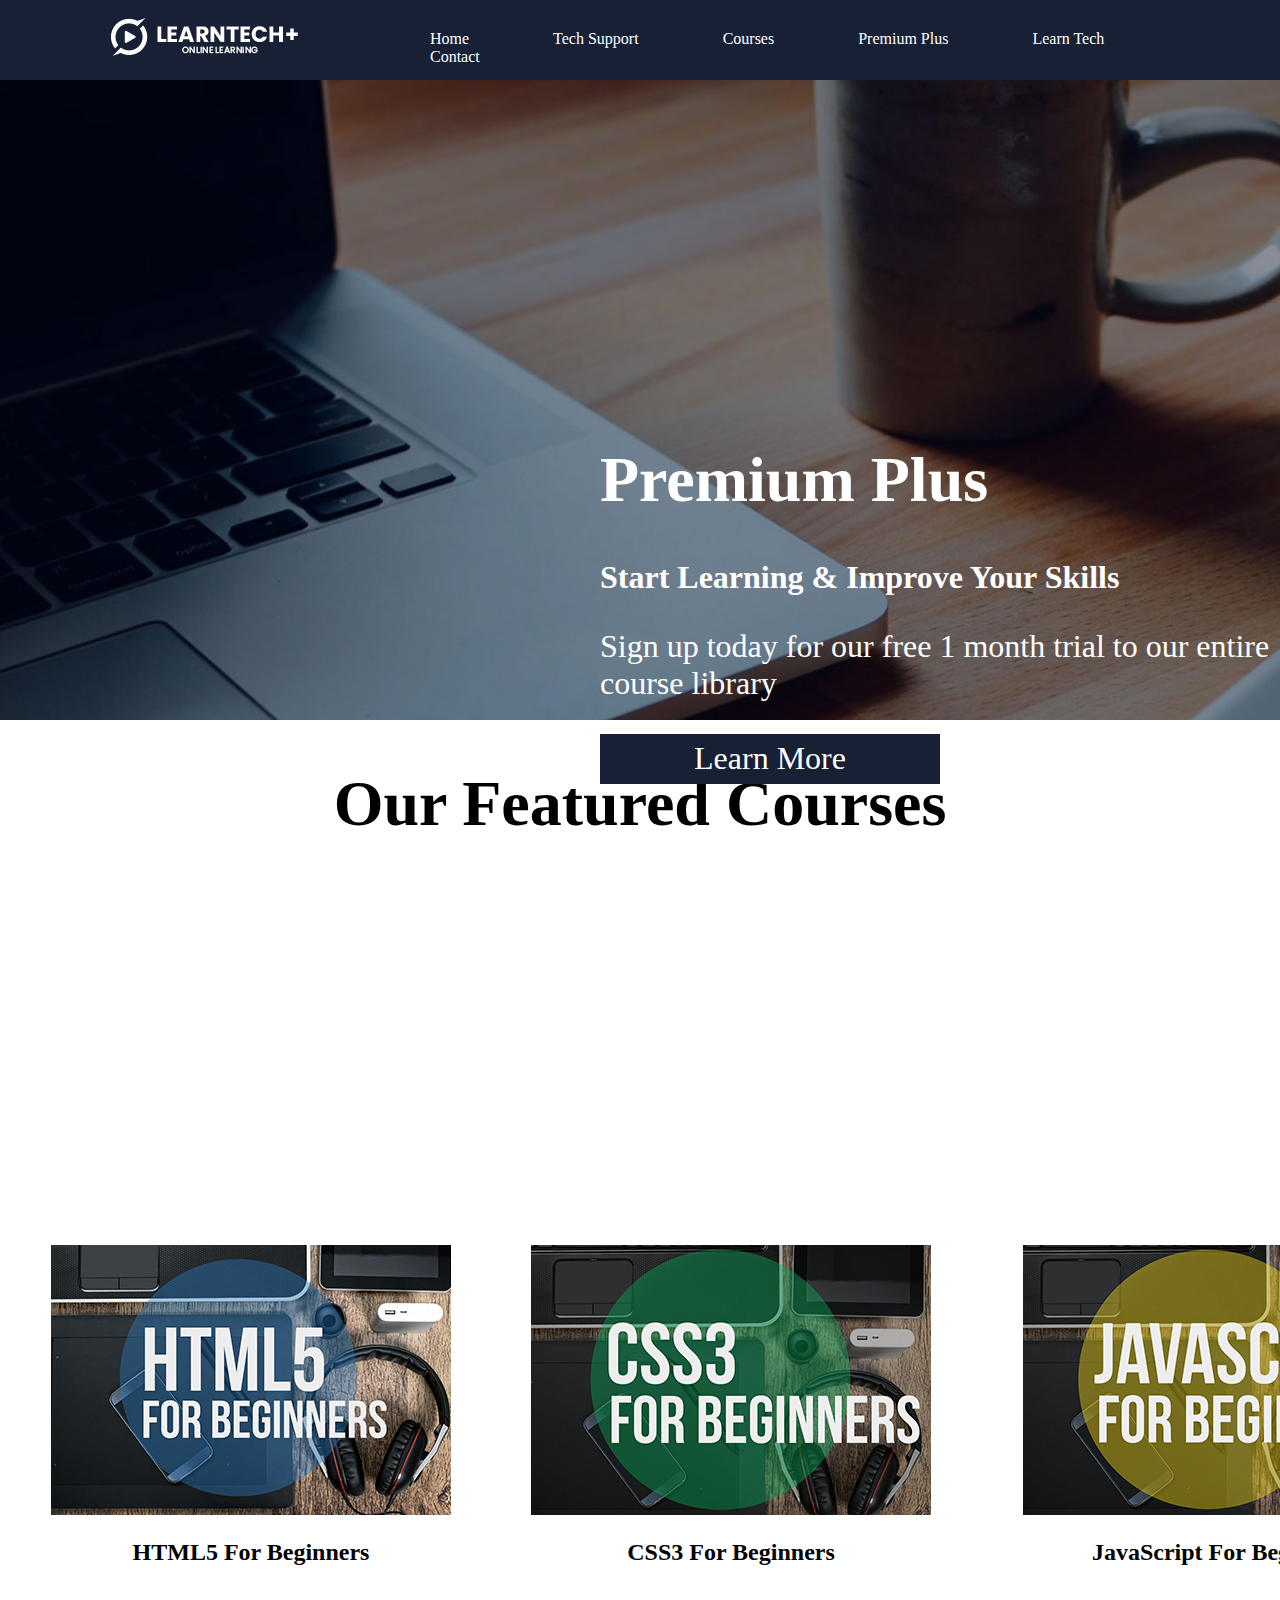
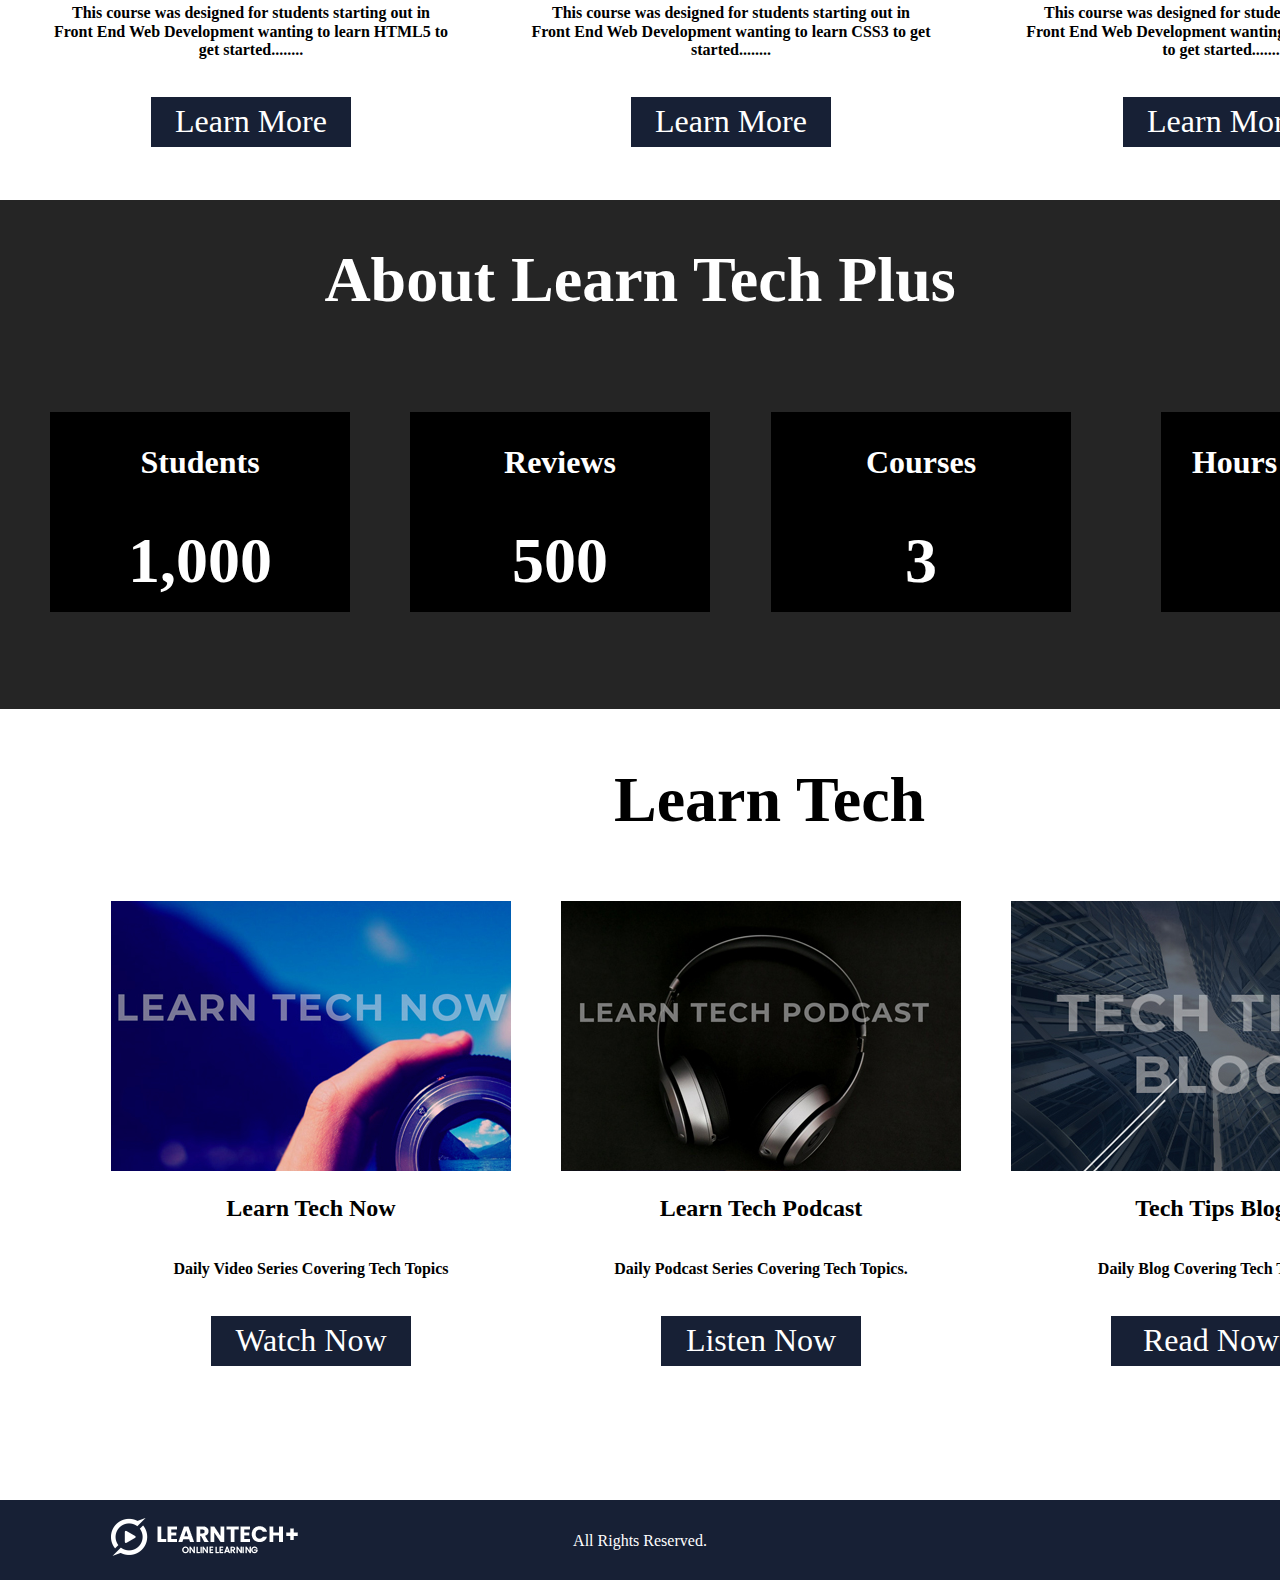
<file: 02. Finished Files/index.html>
<!DOCTYPE html>
<html>
<head>

	<title>LearnTech Plus | Home</title>

	<!-- Start Normalize CSS -->
	<link rel="stylesheet" type="text/css" href="css/normalize.css">

	<!-- Start Custom CSS -->
	<link rel="stylesheet" type="text/css" href="css/home.css">

	<!-- Start Global CSS -->
	<link rel="stylesheet" type="text/css" href="css/global.css">
     
</head>
<body>




	<header>
		
		<img id="logo" src="img/logo.png">

		<nav>
			<a href="index.html">Home</a>
			<a href="techsupport.html">Tech Support</a>
			<a href="courses.html">Courses</a>
			<a href="premiumplus.html">Premium Plus</a>
			<a href="learntech.html">Learn Tech</a> 
			<a href="contact.html">Contact</a>
		</nav>

	</header>

	<section id="slideshow">

		<section id="content">
			
			<h1>Premium Plus</h1>

			<h3>Start Learning & Improve Your Skills</h3>

			<p>Sign up today for our free 1 month trial to our entire course library</p>

			<button>Learn More</button>

		</section>

		
		<img id="slide" src="img/background.jpg">

	</section>

	<section id="courses">
		
		<center><h1>Our Featured Courses</h1></center>

		<div class="course">
			
			<img src="img/course-01.jpg">

			<center><h2>HTML5 For Beginners</h2></center>

			<center><h6>This course was designed for students starting out in Front End Web Development wanting to learn HTML5 to get started........</h6></center>

			<center><button>Learn More</button></center>

		</div>

		<div class="course2">
			
			<img src="img/course-02.jpg">

			<center><h2>CSS3 For Beginners</h2></center>

			<center><h6>This course was designed for students starting out in Front End Web Development wanting to learn CSS3 to get started........</h6></center>

			<center><button>Learn More</button></center>

		</div>

		<div class="course3">
			
			<img src="img/course-03.jpg">

			<center><h2>JavaScript For Beginners</h2></center>

			<center><h6>This course was designed for students starting out in Front End Web Development wanting to learn JavaScript to get started........</h6></center>

			<center><button>Learn More</button></center>

		</div>

	</section>

	<section id="about">
		
		<div class="about">
			
			<h1>About Learn Tech Plus</h1>

		</div>

		<div class="students">
			
			<h3>Students</h3>

			<h1>1,000</h1>

		</div>

		<div class="reviews">
			
			<h3>Reviews</h3>

			<h1>500</h1>

		</div>

		<div class="courses">
			
			<h3>Courses</h3>

			<h1>3</h1>

		</div>

		<div class="content">
			
			<h3>Hours of Content</h3>

			<h1>20</h1>

		</div>


	</section>

	<section id="learntech">
		
		<center><h1 class="h1lt">Learn Tech</h1></center>

		<div class="learntechnow">
			
			<img src="img/learntechnow.jpg">

			<center><h2>Learn Tech Now</h2></center>

			<center><h6>Daily Video Series Covering Tech Topics</h6></center>

			<center><button>Watch Now</button></center>

		</div>

		<div class="learntechpodcast">
			
			<img src="img/learntechpodcast.jpg">

			<center><h2>Learn Tech Podcast</h2></center>

			<center><h6>Daily Podcast Series Covering Tech Topics.</h6></center>

			<center><button>Listen Now</button></center>

		</div>

		<div class="learntechblog">
			
			<img src="img/techtipsblog.jpg">

			<center><h2>Tech Tips Blog</h2></center>

			<center><h6>Daily Blog Covering Tech Topics.</h6></center>

			<center><button>Read Now</button></center>

		</div>

	</section>

	<footer>
		
		<img id="logo" src="img/logo.png">

		<p id="footer"> All Rights Reserved. </p>

	</footer>

	 

</body>
</html>
</file>
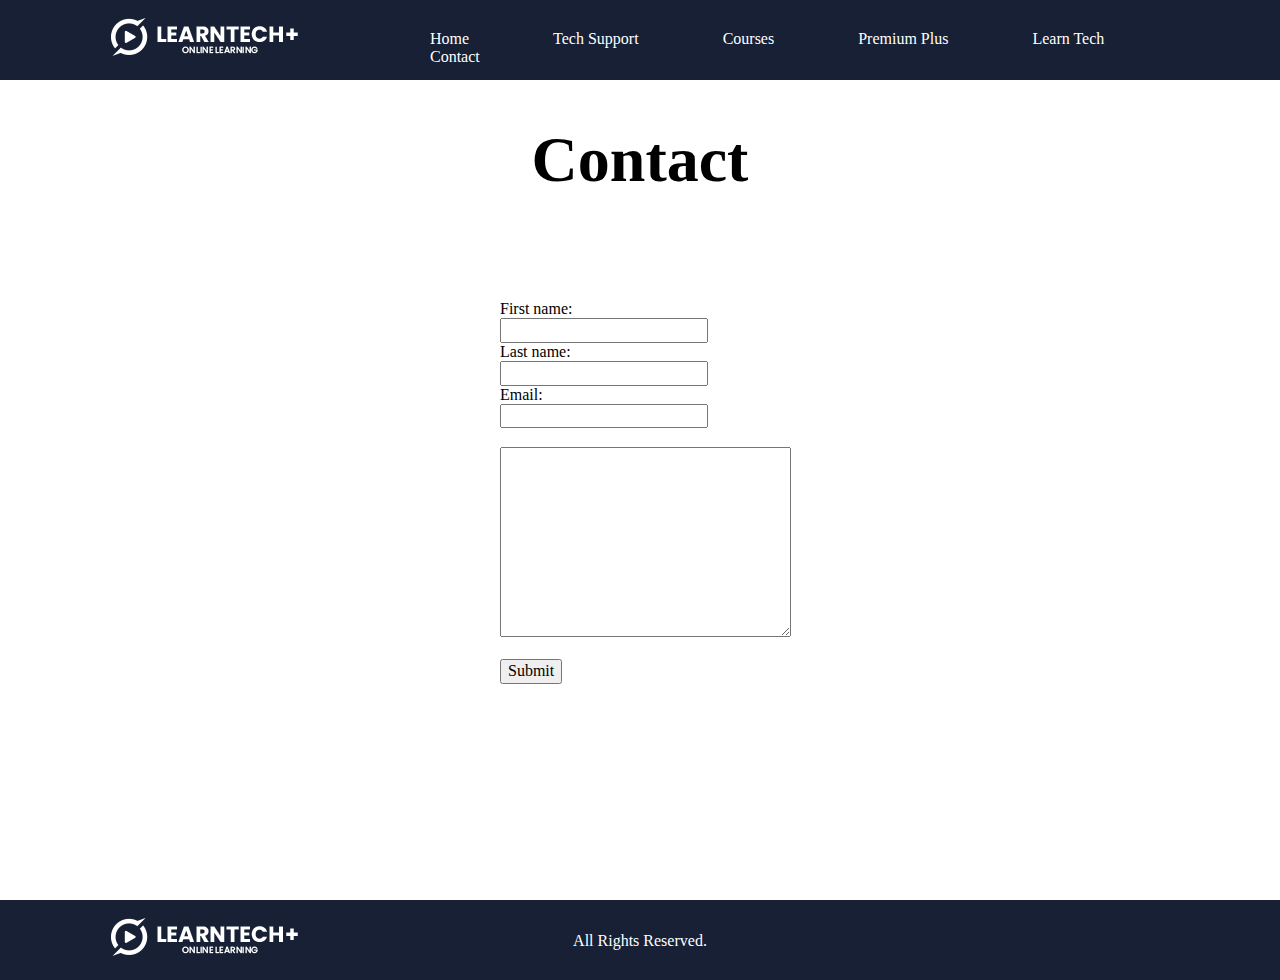
<file: 02. Finished Files/contact.html>
<!DOCTYPE html>
<html>
<head>

	<title>LearnTech Plus | Contact</title>

	<!-- Start Normalize CSS -->
	<link rel="stylesheet" type="text/css" href="css/normalize.css">

	<!-- Start Custom CSS -->
	<link rel="stylesheet" type="text/css" href="css/contact.css">

	<!-- Start Global CSS -->
	<link rel="stylesheet" type="text/css" href="css/global.css">



</head>
<body>

	<header>
		
		<img id="logo" src="img/logo.png">

		<nav>
			<a href="index.html">Home</a>
			<a href="techsupport.html">Tech Support</a>
			<a href="courses.html">Courses</a>
			<a href="premiumplus.html">Premium Plus</a>
			<a href="learntech.html">Learn Tech</a> 
			<a href="contact.html">Contact</a>
		</nav>

	</header>

	 <center><h1 class="h1lt">Contact</h1></center>

	 <form>
  First name:<br>
  <input type="text" name="firstname"id="username" required value="">
  <br>
  Last name:<br>
  <input type="text" name="lastname"  value="">
  <br>
  Email:<br>
  <input type="text" name="email" id="useremail" value="" required>
  <br>
  <br>
   <textarea name="message" rows="10" cols="30"> 
</textarea> 
  <br><br>
  <input type="submit" value="Submit">
</form> 
  <script>

	  var uname=document.getElementById('username').value;
	  var email=document.getElementById('useremail').value;
  </script>

	<footer>
		
		<img id="logo" src="img/logo.png">

		<p id="footer"> All Rights Reserved. </p>

	</footer>

	 

</body>
</html>
</file>
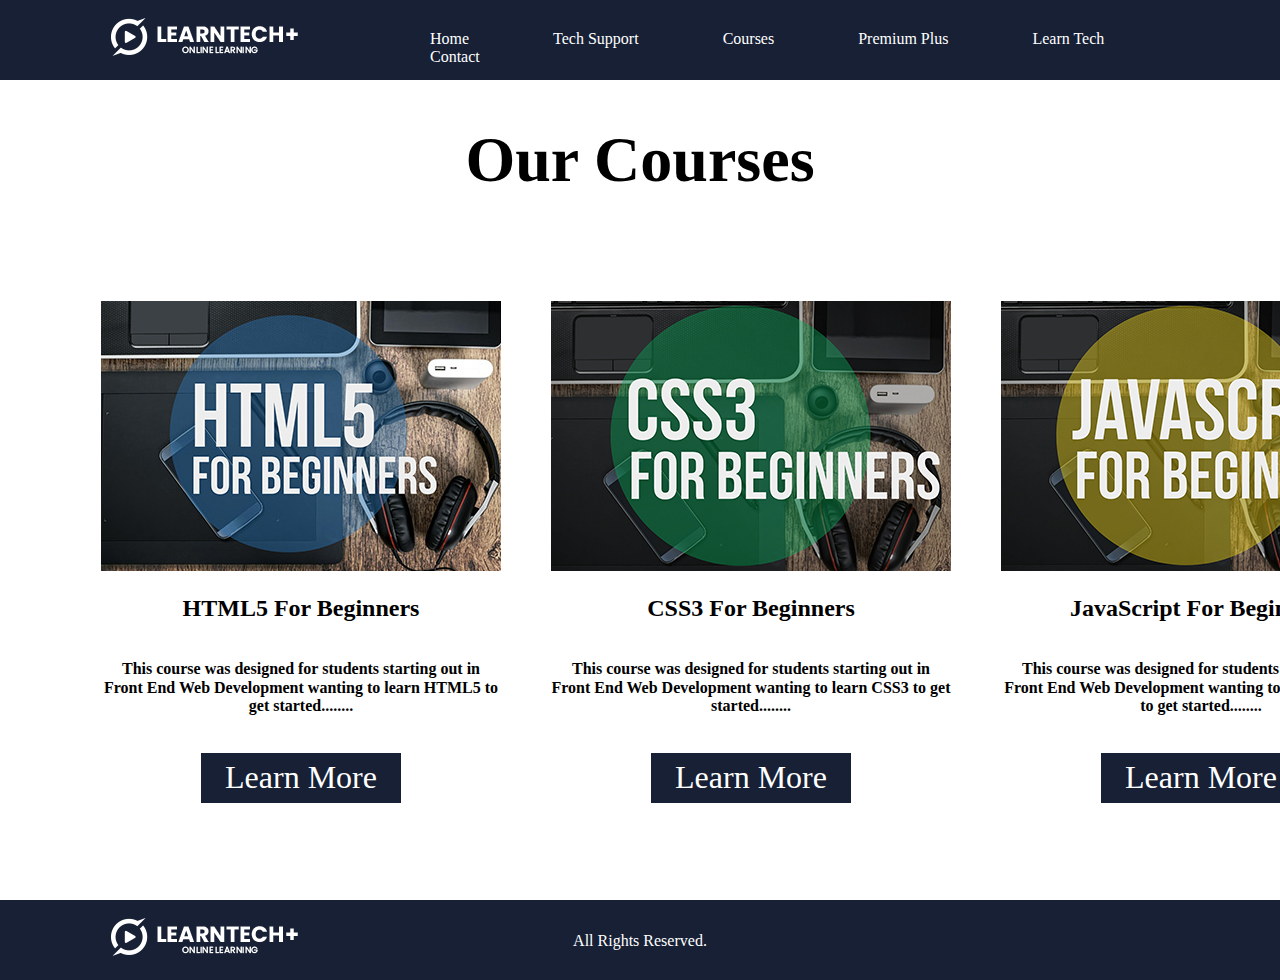
<file: 02. Finished Files/courses.html>
<!DOCTYPE html>
<html>
<head>

	<title>LearnTech Plus | Courses</title>

	<!-- Start Normalize CSS -->
	<link rel="stylesheet" type="text/css" href="css/normalize.css">

	<!-- Start Custom CSS -->
	<link rel="stylesheet" type="text/css" href="css/courses.css">

	<!-- Start Global CSS -->
	<link rel="stylesheet" type="text/css" href="css/global.css">

</head>
<body>

	<header>
		
		<img id="logo" src="img/logo.png">

		<nav>
			<a href="index.html">Home</a>
			<a href="techsupport.html">Tech Support</a>
			<a href="courses.html">Courses</a>
			<a href="premiumplus.html">Premium Plus</a>
			<a href="learntech.html">Learn Tech</a> 
			<a href="contact.html">Contact</a>
		</nav>

	</header>

 

	<section id="courses">
		
		<center><h1>Our Courses</h1></center>

		<div class="course">
			
			<img src="img/course-01.jpg">

			<center><h2>HTML5 For Beginners</h2></center>

			<center><h6>This course was designed for students starting out in Front End Web Development wanting to learn HTML5 to get started........</h6></center>

			<center><button>Learn More</button></center>

		</div>

		<div class="course2">
			
			<img src="img/course-02.jpg">

			<center><h2>CSS3 For Beginners</h2></center>

			<center><h6>This course was designed for students starting out in Front End Web Development wanting to learn CSS3 to get started........</h6></center>

			<center><button>Learn More</button></center>

		</div>

		<div class="course3">
			
			<img src="img/course-03.jpg">

			<center><h2>JavaScript For Beginners</h2></center>

			<center><h6>This course was designed for students starting out in Front End Web Development wanting to learn JavaScript to get started........</h6></center>

			<center><button>Learn More</button></center>

		</div>

	</section>

	 

	 
	<footer>
		
		<img id="logo" src="img/logo.png">

		<p id="footer"> All Rights Reserved.</p>

	</footer>

	 

</body>
</html>
</file>
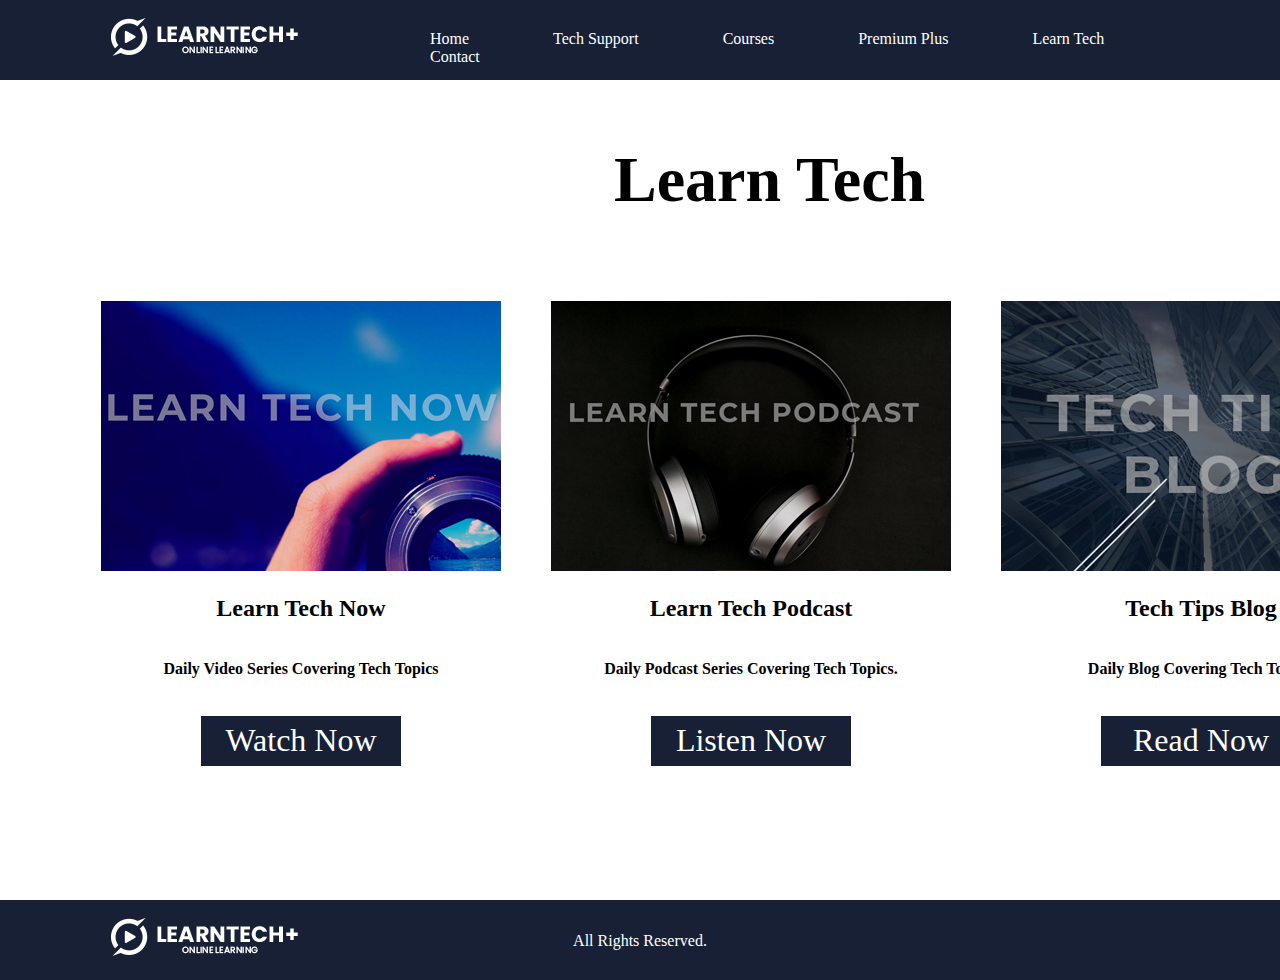
<file: 02. Finished Files/learntech.html>
<!DOCTYPE html>
<html>
<head>

	<title>LearnTech Plus | Learn Tech</title>

	<!-- Start Normalize CSS -->
	<link rel="stylesheet" type="text/css" href="css/normalize.css">

	<!-- Start Custom CSS -->
	<link rel="stylesheet" type="text/css" href="css/learntech.css">

	<!-- Start Global CSS -->
	<link rel="stylesheet" type="text/css" href="css/global.css">

</head>
<body>

	<header>
		
		<img id="logo" src="img/logo.png">

		<nav>
			<a href="index.html">Home</a>
			<a href="techsupport.html">Tech Support</a>
			<a href="courses.html">Courses</a>
			<a href="premiumplus.html">Premium Plus</a>
			<a href="learntech.html">Learn Tech</a> 
			<a href="contact.html">Contact</a>
		</nav>

	</header>

	 

	 

	 

	<section id="learntech">
		
		<center><h1 class="h1lt">Learn Tech</h1></center>

		<div class="learntechnow">
			
			<img src="img/learntechnow.jpg">

			<center><h2>Learn Tech Now</h2></center>

			<center><h6>Daily Video Series Covering Tech Topics</h6></center>

			<center><button>Watch Now</button></center>

		</div>

		<div class="learntechpodcast">
			
			<img src="img/learntechpodcast.jpg">

			<center><h2>Learn Tech Podcast</h2></center>

			<center><h6>Daily Podcast Series Covering Tech Topics.</h6></center>

			<center><button>Listen Now</button></center>

		</div>

		<div class="learntechblog">
			
			<img src="img/techtipsblog.jpg">

			<center><h2>Tech Tips Blog</h2></center>

			<center><h6>Daily Blog Covering Tech Topics.</h6></center>

			<center><button>Read Now</button></center>

		</div>

	</section>

	<footer>
		
		<img id="logo" src="img/logo.png">

		<p id="footer"> All Rights Reserved. </p>

	</footer>

	 

</body>
</html>
</file>
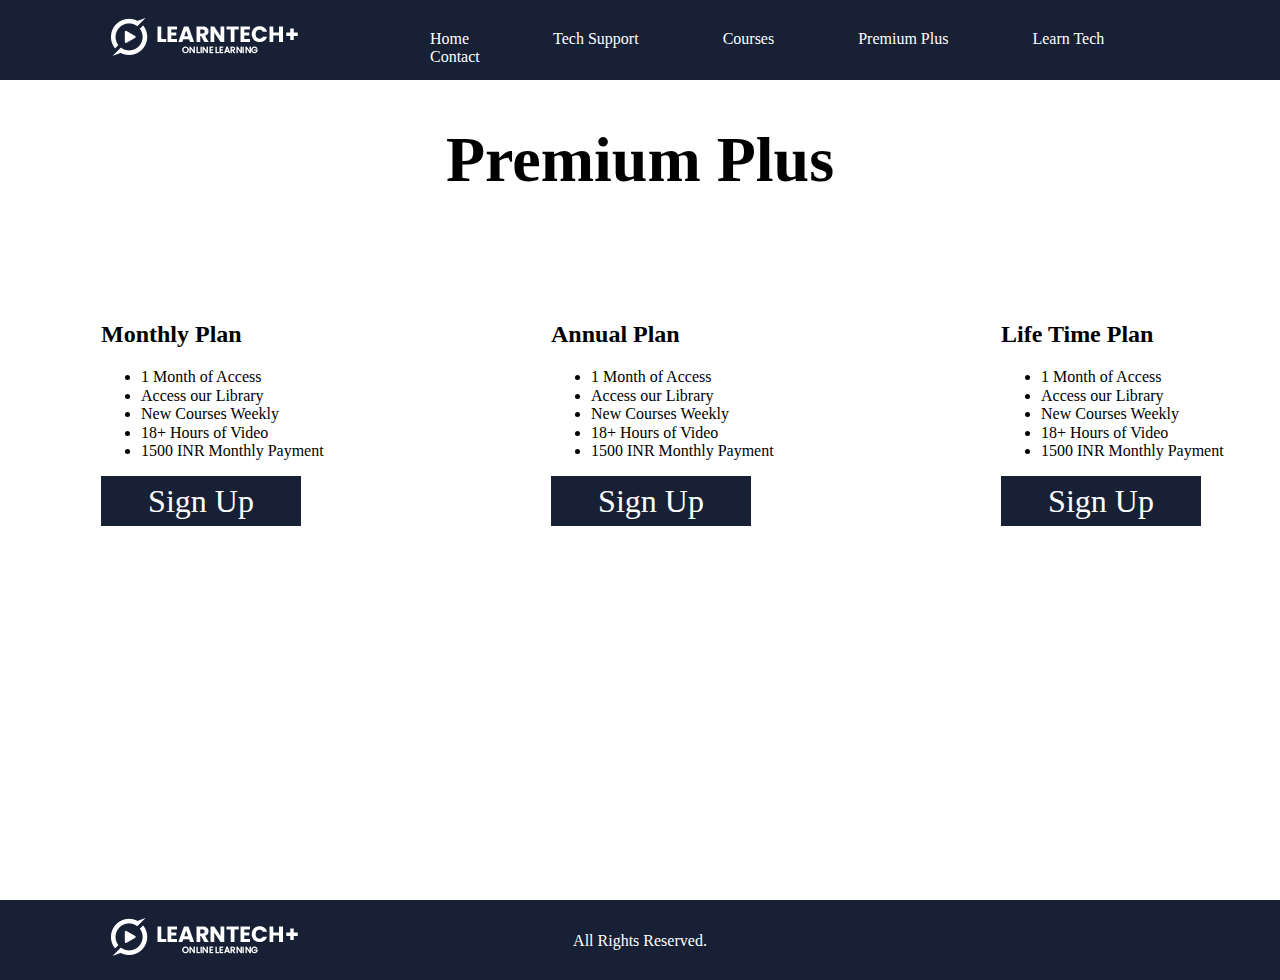
<file: 02. Finished Files/premiumplus.html>
<!DOCTYPE html>
<html>
<head>

	<title>LearnTech Plus | Premium Plus</title>

	<!-- Start Normalize CSS -->
	<link rel="stylesheet" type="text/css" href="css/normalize.css">

	<!-- Start Custom CSS -->
	<link rel="stylesheet" type="text/css" href="css/premiumplus.css">

	<!-- Start Global CSS -->
	<link rel="stylesheet" type="text/css" href="css/global.css">

</head>
<body>

	<header>
		
		<img id="logo" src="img/logo.png">

		<nav>
			<a href="index.html">Home</a>
			<a href="techsupport.html">Tech Support</a>
			<a href="courses.html">Courses</a>
			<a href="premiumplus.html">Premium Plus</a>
			<a href="learntech.html">Learn Tech</a> 
			<a href="contact.html">Contact</a>
		</nav>

	</header>

 

	<section id="courses">
		
		<center><h1>Premium Plus</h1></center>

		<div class="monthly">
			 

			<h2>Monthly Plan</h2>

			<ul>
				<li>1 Month of Access</li>
				<li>Access our Library</li>
				<li>New Courses Weekly</li>
				<li>18+ Hours of Video</li>
				<li>1500 INR Monthly Payment</li>
			</ul>
 
			<button>Sign Up</button>

		</div>

		<div class="annual">
			 

			<h2>Annual Plan</h2>

			<ul>
				<li>1 Month of Access</li>
				<li>Access our Library</li>
				<li>New Courses Weekly</li>
				<li>18+ Hours of Video</li>
				<li>1500 INR Monthly Payment</li>
			</ul>
 
			<button>Sign Up</button>

		</div>

		<div class="lifetime">
			 

			<h2>Life Time Plan</h2>

			<ul>
				<li>1 Month of Access</li>
				<li>Access our Library</li>
				<li>New Courses Weekly</li>
				<li>18+ Hours of Video</li>
				<li>1500 INR Monthly Payment</li>
			</ul>
 
			<button>Sign Up</button>

		</div>

	</section>

	 

	 
	<footer>
		
		<img id="logo" src="img/logo.png">

		<p id="footer"> All Rights Reserved. </p>

	</footer>

	 

</body>
</html>
</file>
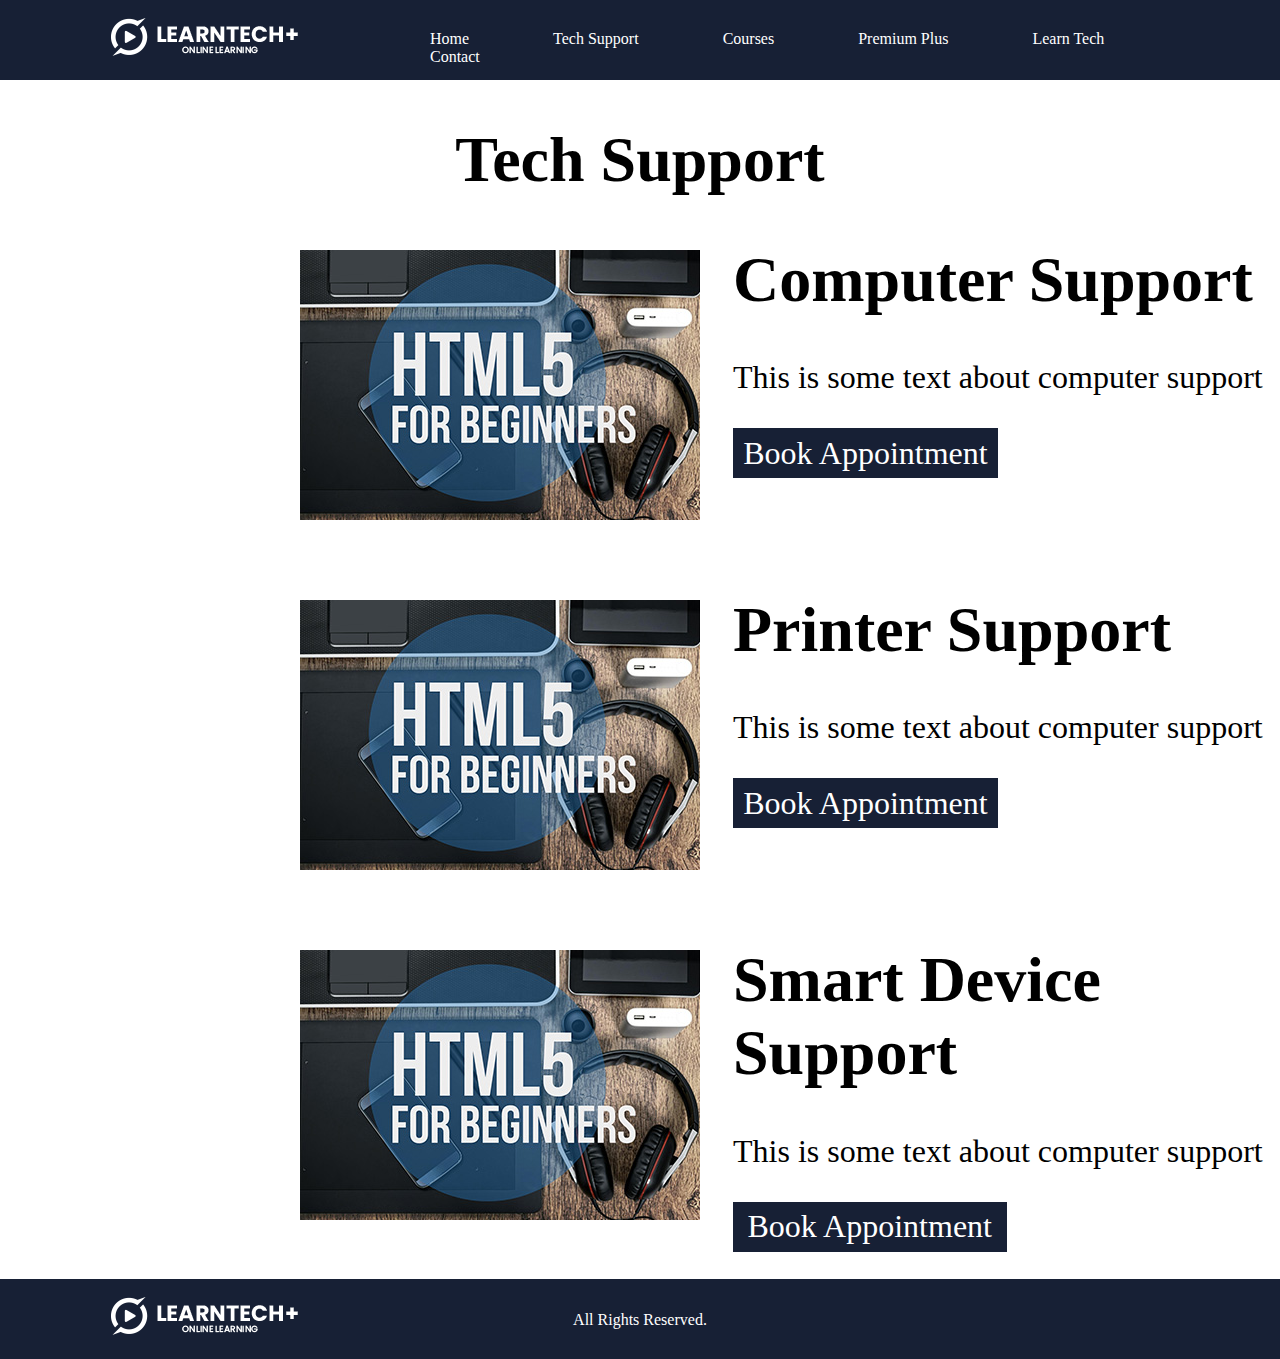
<file: 02. Finished Files/techsupport.html>
<!DOCTYPE html>
<html>
<head>

	<title>LearnTech Plus | Tech Support</title>

	<!-- Start Normalize CSS -->
	<link rel="stylesheet" type="text/css" href="css/normalize.css">

	<!-- Start Tech Support CSS -->
	<link rel="stylesheet" type="text/css" href="css/techsupport.css">

	<!-- Start Global CSS -->
	<link rel="stylesheet" type="text/css" href="css/global.css">
	
</head>
<body>

	<header>
		
		<img id="logo" src="img/logo.png">

		<nav>
			<a href="index.html">Home</a>
			<a href="techsupport.html">Tech Support</a>
			<a href="courses.html">Courses</a>
			<a href="premiumplus.html">Premium Plus</a>
			<a href="learntech.html">Learn Tech</a> 
			<a href="contact.html">Contact</a>
		</nav>

	</header>

	

	<section id="techsupport">
		
		<center><h1>Tech Support</h1></center>

		<div class="computersupport">
			
			<img id="computer" src="img/course-01.jpg">

			<div class="text">
				<h1>Computer Support</h1>

				<p>This is some text about computer support</p>

				<button>Book Appointment</button>
			</div>

		</div>

		<div class="computersupport2">
			
			<img id="computer2" src="img/course-01.jpg">

			<div class="text2">
				<h1>Printer Support</h1>

				<p>This is some text about computer support</p>

				<button>Book Appointment</button>
			</div>

		</div>

		<div class="computersupport3">
			
			<img id="computer3" src="img/course-01.jpg">

			<div class="text3">
				<h1>Smart Device Support</h1>

				<p>This is some text about computer support</p>

				<button>Book Appointment</button>
			</div>

		</div>



	</section>

	 
	 

	<footer id="techsupport">
		
		<img id="logo" src="img/logo.png">

		<p id="footer"> All Rights Reserved.</p>

	</footer>

	 

</body>
</html>
</file>
<file: 02. Finished Files/css/home.css>
/*
====================================================================================================================================================================
                                                    Start Slideshow Properties 
====================================================================================================================================================================
*/

section#content {
    color: white;
    position: absolute;
    top: 400px;
    left: 600px;

}

img#slide {
    width: 100%;
    height: auto;
}


/*
====================================================================================================================================================================
                                                    End Slideshow Properties 
====================================================================================================================================================================
*/


/*
====================================================================================================================================================================
                                                    Start Featured Courses Properties 
====================================================================================================================================================================
*/

div.course {
    width: 400px;
    height: 500px;
    background: white;
    border: 1px solid transparent;
    position: absolute;
    top: 1244px;
    left: 50px;
}

div.course2 {
    width: 400px;
    height: 500px;
    background: white;
    border: 1px solid transparent;
    position: absolute;
    top: 1244px;
    left: 530px;
}

div.course3 {
    width: 400px;
    height: 500px;
    background: white;
    border: 1px solid transparent;
    position: absolute;
    top: 1244px;
    left: 1022px;
}

h6 {
	font-size: 1em;
}

/*
====================================================================================================================================================================
                                                    End Featured Courses Properties 
====================================================================================================================================================================
*/


/*
====================================================================================================================================================================
                                                    Start About Section Properties 
====================================================================================================================================================================
*/

section#about {
    width: 100%;
    height: 509px;
    background: #252525;
    position: absolute;
    top: 1800px;
    left: 0;
}

div.about {
	color: white;
	text-align: center;
}

div.students {
    width: 300px;
    height: 200px;
    background: black;
    text-align: center;
    color: white;
    position: absolute;
    top: 212px;
    left: 50px;
}

div.reviews {
    width: 300px;
    height: 200px;
    background: black;
    text-align: center;
    color: white;
    position: absolute;
    top: 212px;
    left: 410px;
} 

div.courses {
    width: 300px;
    height: 200px;
    background: black;
    text-align: center;
    color: white;
    position: absolute;
    top: 212px;
    left: 771px;
}

div.content {
    width: 300px;
    height: 200px;
    background: black;
    text-align: center;
    color: white;
    position: absolute;
    top: 212px;
    left: 1161px;
}

/*
====================================================================================================================================================================
                                                    End About Section Properties 
====================================================================================================================================================================
*/

/*
====================================================================================================================================================================
                                                    Start Learn Tech Section Properties 
====================================================================================================================================================================
*/

div.learntechnow {
    width: 400px;
    height: 500px;
    background: white;
    border: 1px solid transparent;
    position: absolute;
    top: 2500px;
    left: 110px;
}

div.learntechpodcast {
    width: 400px;
    height: 500px;
    background: white;
    border: 1px solid transparent;
    position: absolute;
    top: 2500px;
    left: 560px;
}

div.learntechblog {
    width: 400px;
    height: 500px;
    background: white;
    border: 1px solid transparent;
    position: absolute;
    top: 2500px;
    left: 1010px;
}

.h1lt {

    position: absolute;
    top: 2320px;
    left: 614px;

}

/*
====================================================================================================================================================================
                                                    End Learn Tech Section Properties 
====================================================================================================================================================================
*/

/*
====================================================================================================================================================================
                                                    Start Footer
====================================================================================================================================================================
*/

footer {
    width: 100%;
    height: 80px;
    background: #172035;
    position: absolute;
    top: 3100px;
    left: 0;
}

p#footer {
    text-align: center;
    color: white;
    margin-top: 32px;
    font-size: 1em;
}

/*
====================================================================================================================================================================
                                                    End Footer
====================================================================================================================================================================
*/
</file>
<file: 02. Finished Files/css/global.css>
/*
====================================================================================================================================================================
                                                    Start Global Properties 
====================================================================================================================================================================
*/
body {
    font-family: roboto;
}

header {
	width: 100%;
	height: 80px;
	background: #172035;
}

img#logo { 
    margin-left: 100px;
    margin-right: 100px;
    position: absolute;
    top: 17px;
    left: 0;
}

nav {
    display: inline-block;
    margin-left: 400px;
    margin-top: 30px;
}

a {
	color: white;
	text-decoration: none;
	font-weight: 2em;
	font-family: 'roboto';
	margin-right: 20px;
    padding: 30px;
}

a:hover {
    color: white;
    background: #09568d;  
    padding: 30px;
}

button {
    width: 50%;
    height: 50px;
    background: #172035;
    color: white;
    font-size: 2em;
    border:none;
}

button:hover {
    background: #09568d;
}

h1 {
    font-size: 4em;
}

h3 {
    font-size: 2em;
}

p {
    font-size: 2em;
}

/*
====================================================================================================================================================================
                                                    End Global Properties 
====================================================================================================================================================================
*/
</file>
<file: 02. Finished Files/css/contact.css>
/*
====================================================================================================================================================================
                                                    Start Contact Page
====================================================================================================================================================================
*/

form {
    display: inline-block;
    position: absolute;
    top: 300px;
    left: 500px;
}

input {
    display: inline-block;
}

/*
====================================================================================================================================================================
                                                    End Contact Page
====================================================================================================================================================================
*/

/*
====================================================================================================================================================================
                                                    Start Footer
====================================================================================================================================================================
*/

footer {
    width: 100%;
    height: 80px;
    background: #172035;
    position: absolute;
    top: 900px!important;
    left: 0;
}

p#footer {
    text-align: center;
    color: white;
    margin-top: 32px;
    font-size: 1em;
}

/*
====================================================================================================================================================================
                                                    End Footer
====================================================================================================================================================================
*/
</file>
<file: 02. Finished Files/css/courses.css>
/*
====================================================================================================================================================================
                                                    Start Courses Page 
====================================================================================================================================================================
*/

div.course {
    width: 400px;
    height: 500px;
    background: white;
    border: 1px solid transparent;
    position: absolute;
    top: 300px;
    left: 100px;
}

div.course2 {
    width: 400px;
    height: 500px;
    background: white;
    border: 1px solid transparent;
    position: absolute;
    top: 300px;
    left: 550px;
}

div.course3 {
    width: 400px;
    height: 500px;
    background: white;
    border: 1px solid transparent;
    position: absolute;
    top: 300px;
    left: 1000px;
}

h6 {
	font-size: 1em;
}

/*
====================================================================================================================================================================
                                                    End Courses Page 
====================================================================================================================================================================
*/

/*
====================================================================================================================================================================
                                                    Start Footer
====================================================================================================================================================================
*/

footer {
    width: 100%;
    height: 80px;
    background: #172035;
    position: absolute;
    top: 900px!important;
    left: 0;
}

p#footer {
    text-align: center;
    color: white;
    margin-top: 32px;
    font-size: 1em;
}

/*
====================================================================================================================================================================
                                                    End Footer
====================================================================================================================================================================
*/
</file>
<file: 02. Finished Files/css/learntech.css>
/*
====================================================================================================================================================================
                                                    Start Learn Tech Page 
====================================================================================================================================================================
*/

div.learntechnow {
    width: 400px;
    height: 500px;
    background: white;
    border: 1px solid transparent;
    position: absolute;
    top: 300px;
    left: 100px;
}

div.learntechpodcast {
    width: 400px;
    height: 500px;
    background: white;
    border: 1px solid transparent;
    position: absolute;
    top: 300px;
    left: 550px;
}

div.learntechblog {
    width: 400px;
    height: 500px;
    background: white;
    border: 1px solid transparent;
    position: absolute;
    top: 300px;
    left: 1000px;
}

.h1lt {

    position: absolute;
    top: 100px;
    left: 614px;

}

h6 {
    font-size: 1em;
}

/*
====================================================================================================================================================================
                                                    End Learn Tech Page 
====================================================================================================================================================================
*/ 

/*
====================================================================================================================================================================
                                                    Start Footer
====================================================================================================================================================================
*/

footer {
    width: 100%;
    height: 80px;
    background: #172035;
    position: absolute;
    top: 900px!important;
    left: 0;
}

p#footer {
    text-align: center;
    color: white;
    margin-top: 32px;
    font-size: 1em;
}

/*
====================================================================================================================================================================
                                                    End Footer
====================================================================================================================================================================
*/
</file>
<file: 02. Finished Files/css/premiumplus.css>
/*
====================================================================================================================================================================
                                                    Start Premium Plus Page 
====================================================================================================================================================================
*/

div.monthly {
    width: 400px;
    height: 500px;
    background: white;
    border: 1px solid transparent;
    position: absolute;
    top: 300px;
    left: 100px;
}

div.annual {
    width: 400px;
    height: 500px;
    background: white;
    border: 1px solid transparent;
    position: absolute;
    top: 300px;
    left: 550px;
}

div.lifetime {
    width: 400px;
    height: 500px;
    background: white;
    border: 1px solid transparent;
    position: absolute;
    top: 300px;
    left: 1000px;
}

h6 {
	font-size: 1em;
}

/*
====================================================================================================================================================================
                                                    End Premium Plus Page 
====================================================================================================================================================================
*/


  

/*
====================================================================================================================================================================
                                                    Start Footer
====================================================================================================================================================================
*/

footer {
    width: 100%;
    height: 80px;
    background: #172035;
    position: absolute;
    top: 900px!important;
    left: 0;
}

p#footer {
    text-align: center;
    color: white;
    margin-top: 32px;
    font-size: 1em;
}

/*
====================================================================================================================================================================
                                                    End Footer
====================================================================================================================================================================
*/
</file>
<file: 02. Finished Files/css/techsupport.css>
/*
====================================================================================================================================================================
                                                    Start Tech Support Page
====================================================================================================================================================================
*/

#computer {
    position: absolute;
    top: 250px;
    left: 300px;
}

.text {
    position: absolute;
    top: 200px;
    left: 733px;
}

#computer2 {
    position: absolute;
    top: 600px;
    left: 300px;
}

.text2 {
    position: absolute;
    top: 550px;
    left: 733px;
}

#computer3 {
    position: absolute;
    top: 950px;
    left: 300px;
}

.text3 {
    position: absolute;
    top: 900px;
    left: 733px;
}

footer#techsupport {
    width: 100%;
    height: 80px;
    background: #172035;
    position: absolute;
    top: 1279px;
    left: 0;
}

p#footer {
    text-align: center;
    color: white;
    margin-top: 32px;
    font-size: 1em;
}

/*
====================================================================================================================================================================
                                                    End Tech Support Page
====================================================================================================================================================================
*/
</file>
